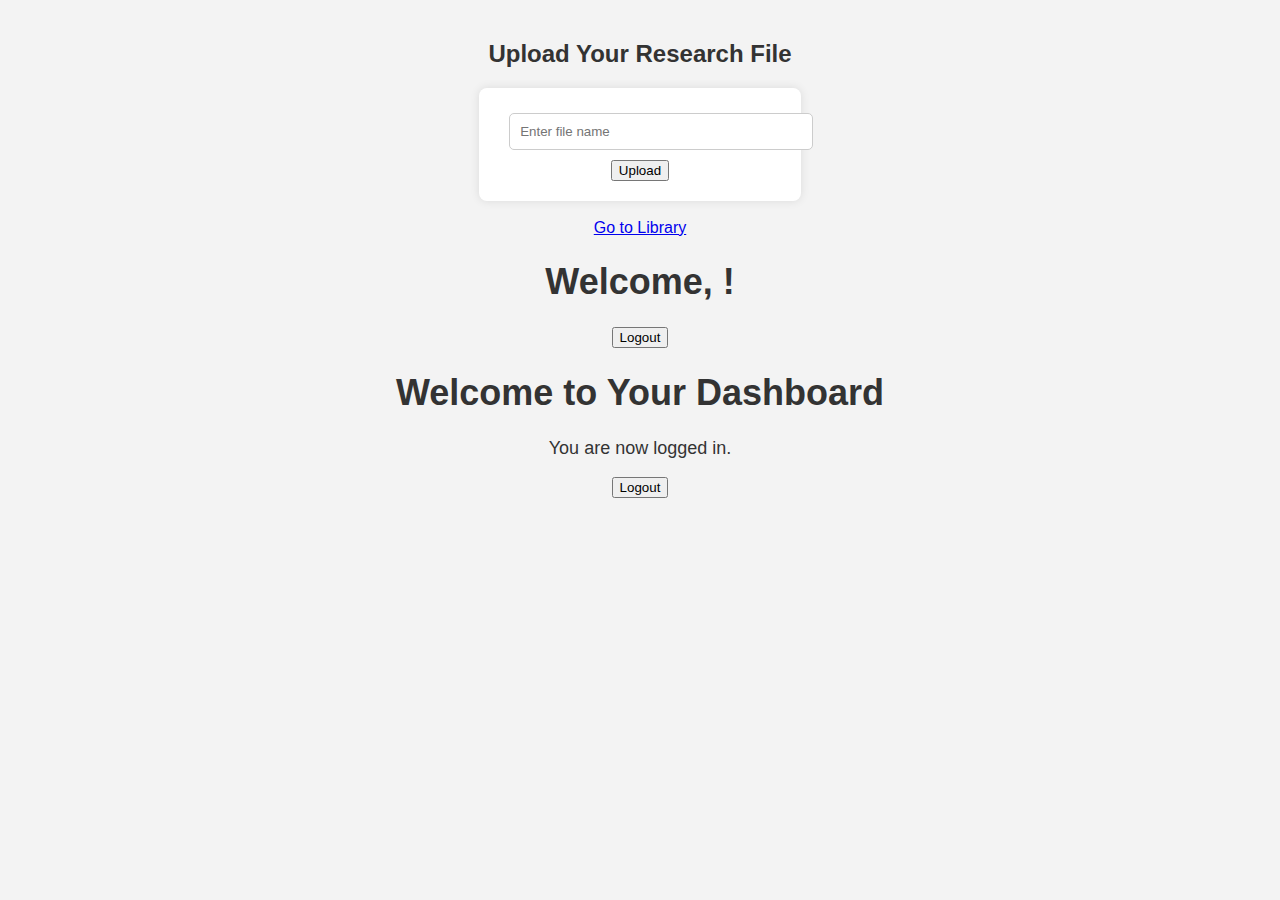
<file: dashboard.html>
<!DOCTYPE html>
<html lang="en">
<head>
  <meta charset="UTF-8">
  <title>Dashboard</title>
  <link rel="stylesheet" href="style.css">
</head>
<body>
    <h2>Upload Your Research File</h2>
<form id="uploadForm">
  <input type="text" id="filename" placeholder="Enter file name" required />
  <button type="submit">Upload</button>
</form>

<p id="uploadMessage"></p>

<a href="library.html">Go to Library</a>
    <h1>Welcome, <span id="usernameDisplay"></span>!</h1>
<button onclick="logout()">Logout</button>
  <h1>Welcome to Your Dashboard</h1>
  <p>You are now logged in.</p>

  <button onclick="logout()">Logout</button>

  <script>
    function logout() {
      alert("Logging out...");
      window.location.href = "index.html";
    }
  </script>
</body>
</html>
</file>
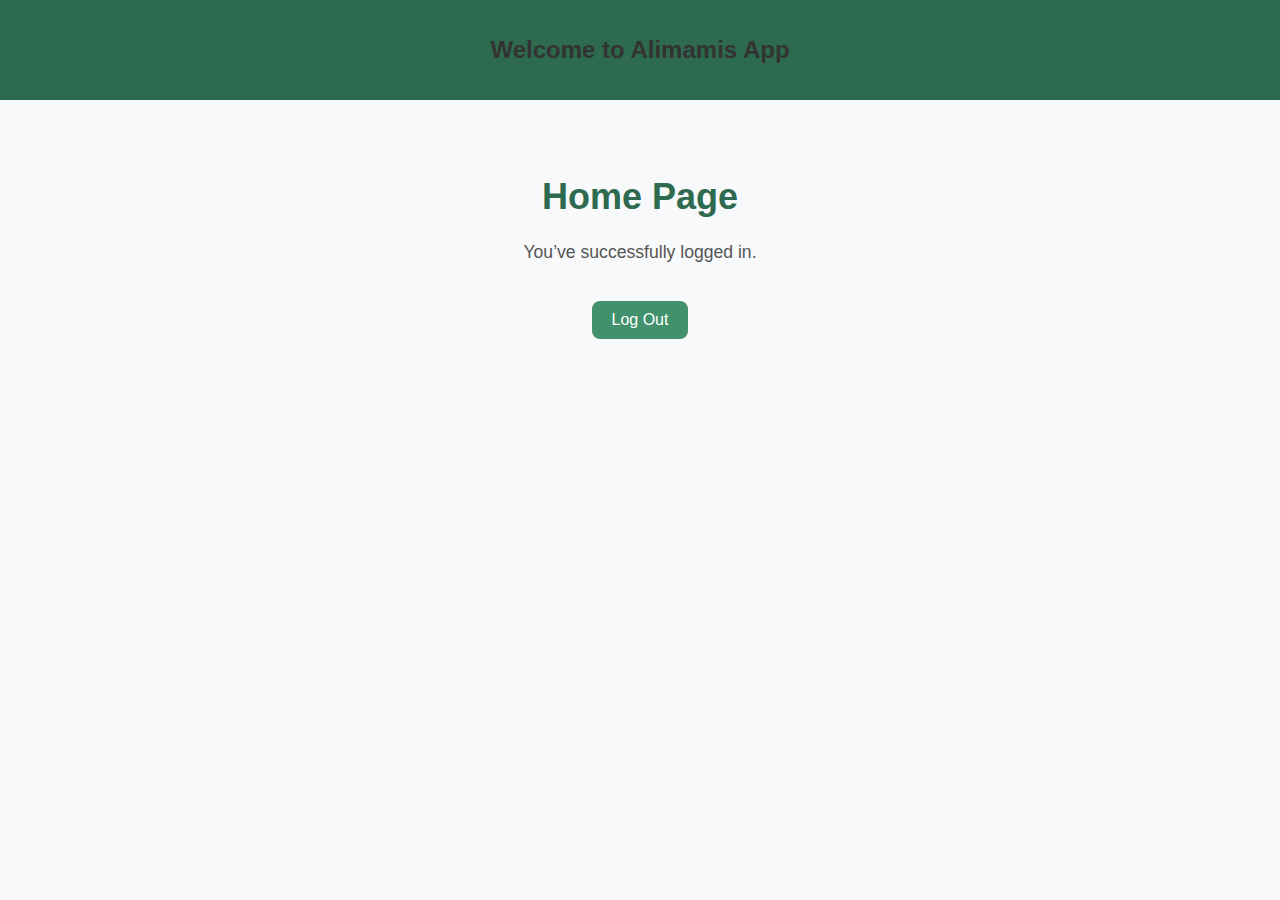
<file: home.html>
<!DOCTYPE html>
<html lang="en">
<head>
  <meta charset="UTF-8">
  <meta name="viewport" content="width=device-width, initial-scale=1">
  <title>Home | Alimamis App</title>
  <link rel="stylesheet" href="style.css"> <!-- Make sure your CSS file exists -->
  <style>
    body {
      font-family: 'Segoe UI', sans-serif;
      background-color: #f8f9fa;
      margin: 0;
      padding: 0;
      display: flex;
      flex-direction: column;
      min-height: 100vh;
    }

    header {
      background-color: #2d6a4f;
      color: white;
      padding: 1rem;
      text-align: center;
    }

    main {
      flex: 1;
      padding: 2rem;
      text-align: center;
    }

    h1 {
      color: #2d6a4f;
    }

    p {
      font-size: 1.1rem;
      color: #555;
    }

    button {
      margin-top: 20px;
      padding: 10px 20px;
      font-size: 1rem;
      background-color: #40916c;
      color: white;
      border: none;
      border-radius: 8px;
      cursor: pointer;
    }

    button:hover {
      background-color: #2f7f5f;
    }
  </style>
</head>
<body>

  <header>
    <h2>Welcome to Alimamis App</h2>
  </header>

  <main>
    <h1>Home Page</h1>
    <p>You’ve successfully logged in.</p>
    <button onclick="logout()">Log Out</button>
  </main>

  <script>
    function logout() {
      // Redirect to login page (update if your login file has a different name)
      window.location.href = 'index.html';
    }
  </script>

</body>
</html>
</file>
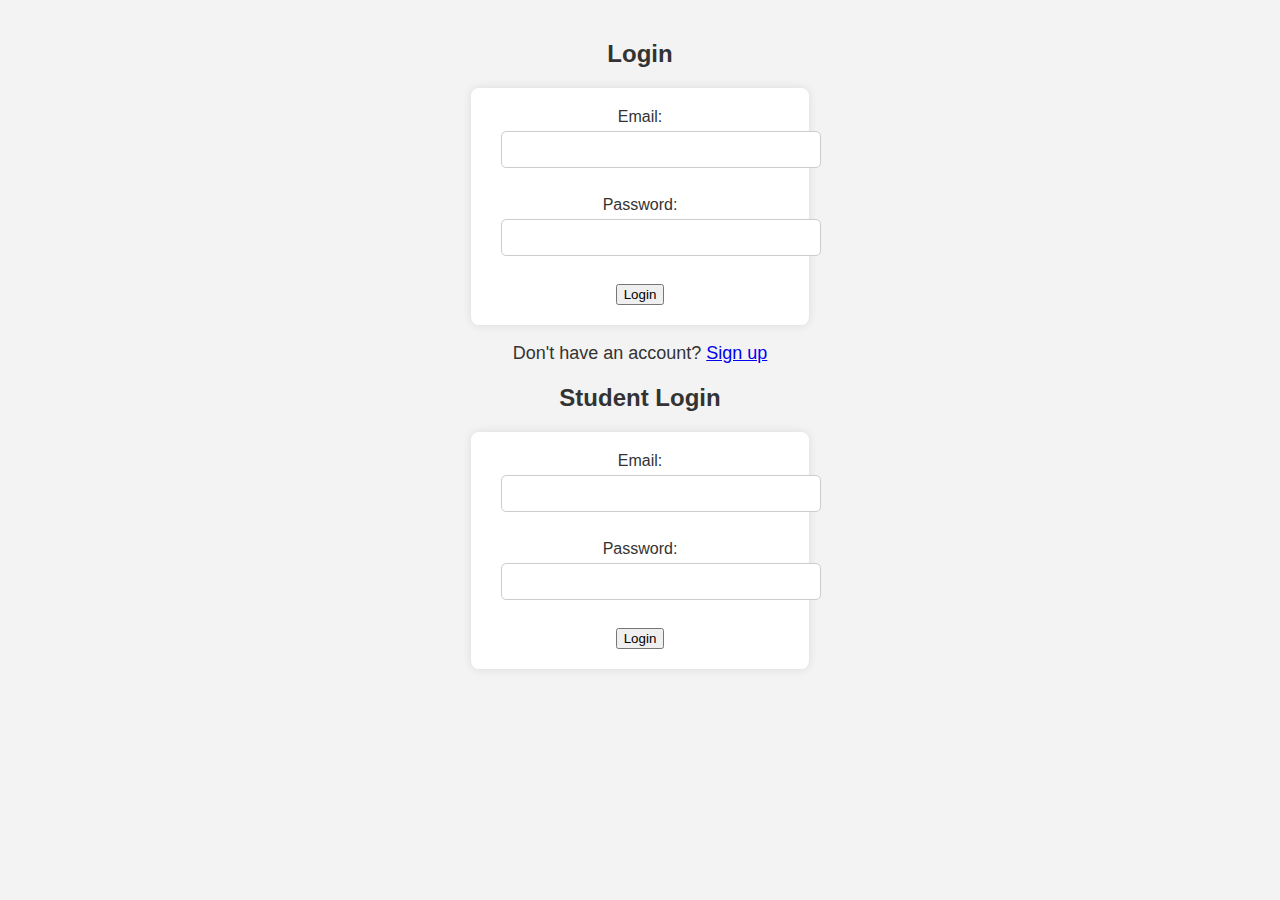
<file: login.html>
<!DOCTYPE html>
<html lang="en">
<head>
    <meta charset="UTF-8">
  <title>Login | ALIMA</title>
  <link rel="stylesheet" href="style.css">
  <script src="script.js" defer></script>
</head>
  <meta charset="UTF-8" />
  <title>Login - ALIMA</title>
  <link rel="stylesheet" href="style.css" />
</head>
<body>
<h2>Login</h2>
  <form id="loginForm">
    <label>Email:</label>
    <input type="email" id="loginEmail" required><br><br>

    <label>Password:</label>
    <input type="password" id="loginPassword" required><br><br>

    <button type="submit">Login</button>
  </form>
  <p>Don't have an account? <a href="signup.html">Sign up</a></p> 
  <h2>Student Login</h2>
  <form>
    <label>Email:</label>
    <input type="email" required><br><br>
    <label>Password:</label>
    <input type="password" required><br><br>
    <button type="submit">Login</button>
  </form>
</body>
</html>
</file>
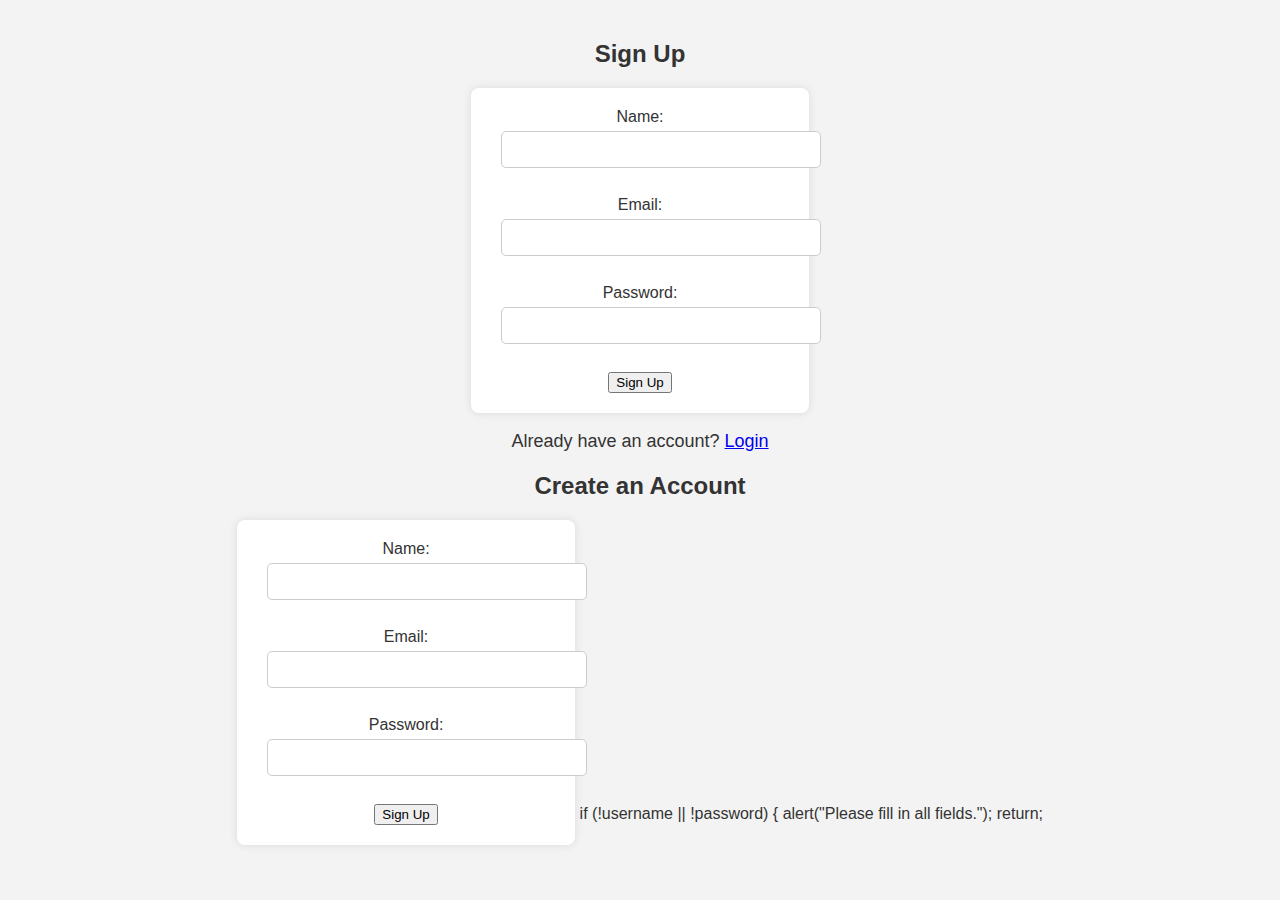
<file: signup.html>
<!DOCTYPE html>
<html lang="en">
<head>
    <meta charset="UTF-8">
  <title>Login | ALIMA</title>
  <link rel="stylesheet" href="style.css">
  <script src="script.js" defer></script>
</head>
  <meta charset="UTF-8" />
  <title>Sign Up - ALIMA</title>
  <link rel="stylesheet" href="style.css" />
</head>
<body>
    <h2>Sign Up</h2>
  <form id="signupForm">
    <label>Name:</label>
    <input type="text" id="name" required><br><br>

    <label>Email:</label>
    <input type="email" id="email" required><br><br>

    <label>Password:</label>
    <input type="password" id="password" required><br><br>

    <button type="submit">Sign Up</button>
  </form>
  <p>Already have an account? <a href="login.html">Login</a></p>
</body>
  <h2>Create an Account</h2>
  <form>
    <label>Name:</label>
    <input type="text" required><br><br>
    <label>Email:</label>
    <input type="email" required><br><br>
    <label>Password:</label>
    <input type="password" required><br><br>
    <button type="submit">Sign Up</button>
  </form>
</body>
</html>
if (!username || !password) {
  alert("Please fill in all fields.");
  return;
</file>
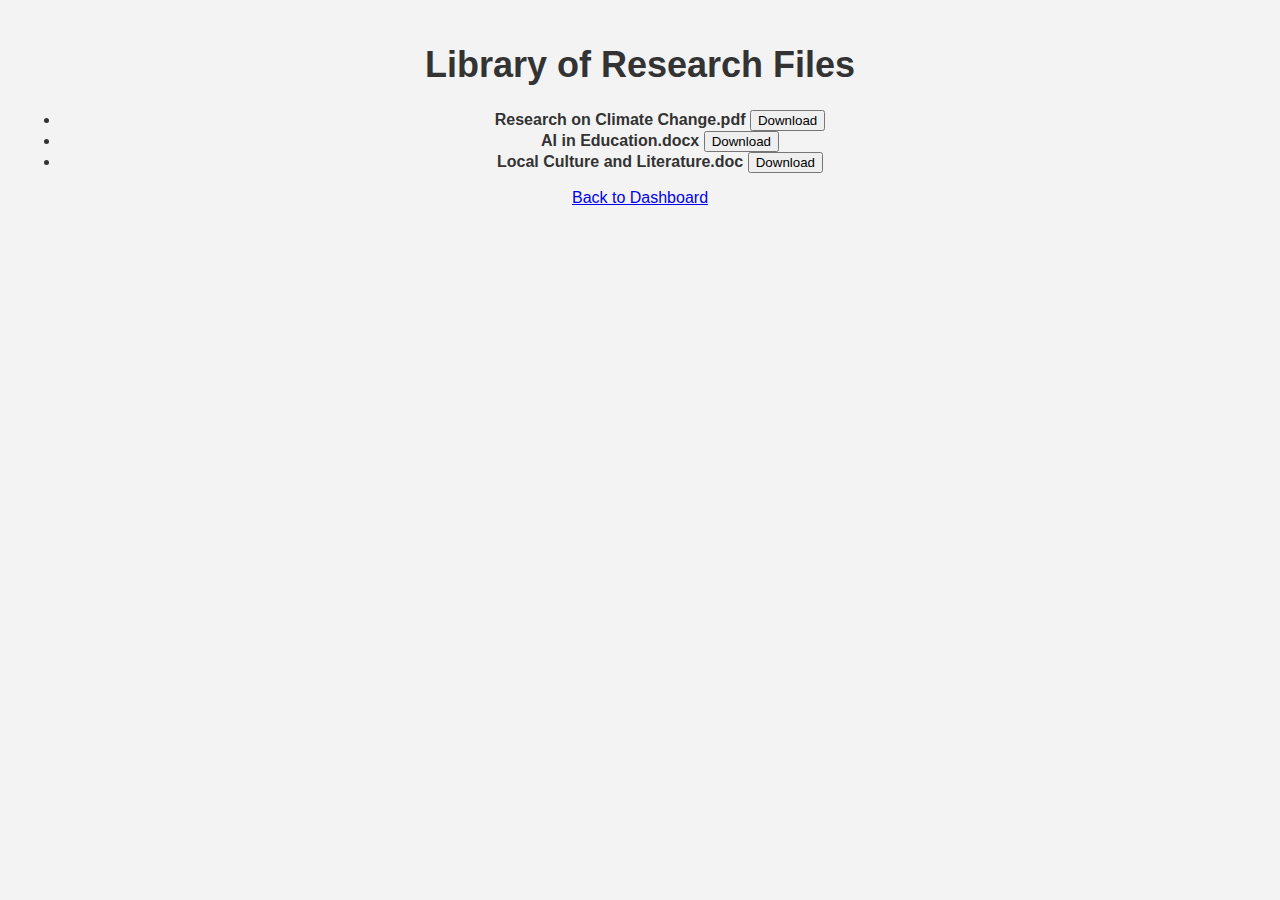
<file: docs/docs/library.html>
<!DOCTYPE html>
<html lang="en">
<head>
  <meta charset="UTF-8" />
  <title>Library | ALIMA</title>
  <link rel="stylesheet" href="style.css" />
</head>
<body>
  <h1>Library of Research Files</h1>

  <ul id="fileList">
    <li>
      <strong>Research on Climate Change.pdf</strong>
      <button onclick="downloadFile('Research on Climate Change.pdf')">Download</button>
    </li>
    <li>
      <strong>AI in Education.docx</strong>
      <button onclick="downloadFile('AI in Education.docx')">Download</button>
    </li>
    <li>
      <strong>Local Culture and Literature.doc</strong>
      <button onclick="downloadFile('Local Culture and Literature.doc')">Download</button>
    </li>
  </ul>

  <a href="dashboard.html">Back to Dashboard</a>

  <script src="script.js" defer></script>
</body>
</html>
</file>
<file: style.css>
/* Global styles */
body {
  font-family: 'Segoe UI', sans-serif;
  background-color: #f9f9f9;
  margin: 0;
  padding: 40px;
  text-align: center;
  color: #333;
}

/* Header */
header {
  margin-bottom: 20px;
}

h1 {
  font-size: 36px;
  color: #0077cc;
}

p {
  font-size: 18px;
}

/* Buttons */
.btn {
  background-color: #0077cc;
  color: white;
  padding: 12px 25px;
  text-decoration: none;
  border: none;
  border-radius: 6px;
  font-size: 16px;
  margin: 10px;
  display: inline-block;
}

.btn:hover {
  background-color: #005fa3;
}

/* Forms */
form {
  background: #fff;
  padding: 25px;
  display: inline-block;
  border-radius: 8px;
  box-shadow: 0 0 10px rgba(0,0,0,0.1);
}

input {
  padding: 10px;
  margin: 10px;
  width: 80%;
  border: 1px solid #ccc;
  border-radius: 5px;
}
body {
  font-family: Arial, sans-serif;
  background-color: #f3f3f3;
  padding: 20px;
}

h1, h2 {
  color: #333;
}

form {
  background: white;
  padding: 20px;
  border-radius: 8px;
  max-width: 400px;
  margin: auto;
  box-shadow: 0 0 10px rgba(0,0,0,0.1);
}

input {
  width: 100%;
  padding: 10px;
  margin-top: 5px;
}
</file>
<file: docs/docs/style.css>
/* Global styles */
body {
  font-family: 'Segoe UI', sans-serif;
  background-color: #f9f9f9;
  margin: 0;
  padding: 40px;
  text-align: center;
  color: #333;
}

/* Header */
header {
  margin-bottom: 20px;
}

h1 {
  font-size: 36px;
  color: #0077cc;
}

p {
  font-size: 18px;
}

/* Buttons */
.btn {
  background-color: #0077cc;
  color: white;
  padding: 12px 25px;
  text-decoration: none;
  border: none;
  border-radius: 6px;
  font-size: 16px;
  margin: 10px;
  display: inline-block;
}

.btn:hover {
  background-color: #005fa3;
}

/* Forms */
form {
  background: #fff;
  padding: 25px;
  display: inline-block;
  border-radius: 8px;
  box-shadow: 0 0 10px rgba(0,0,0,0.1);
}

input {
  padding: 10px;
  margin: 10px;
  width: 80%;
  border: 1px solid #ccc;
  border-radius: 5px;
}
body {
  font-family: Arial, sans-serif;
  background-color: #f3f3f3;
  padding: 20px;
}

h1, h2 {
  color: #333;
}

form {
  background: white;
  padding: 20px;
  border-radius: 8px;
  max-width: 400px;
  margin: auto;
  box-shadow: 0 0 10px rgba(0,0,0,0.1);
}

input {
  width: 100%;
  padding: 10px;
  margin-top: 5px;
}
</file>
